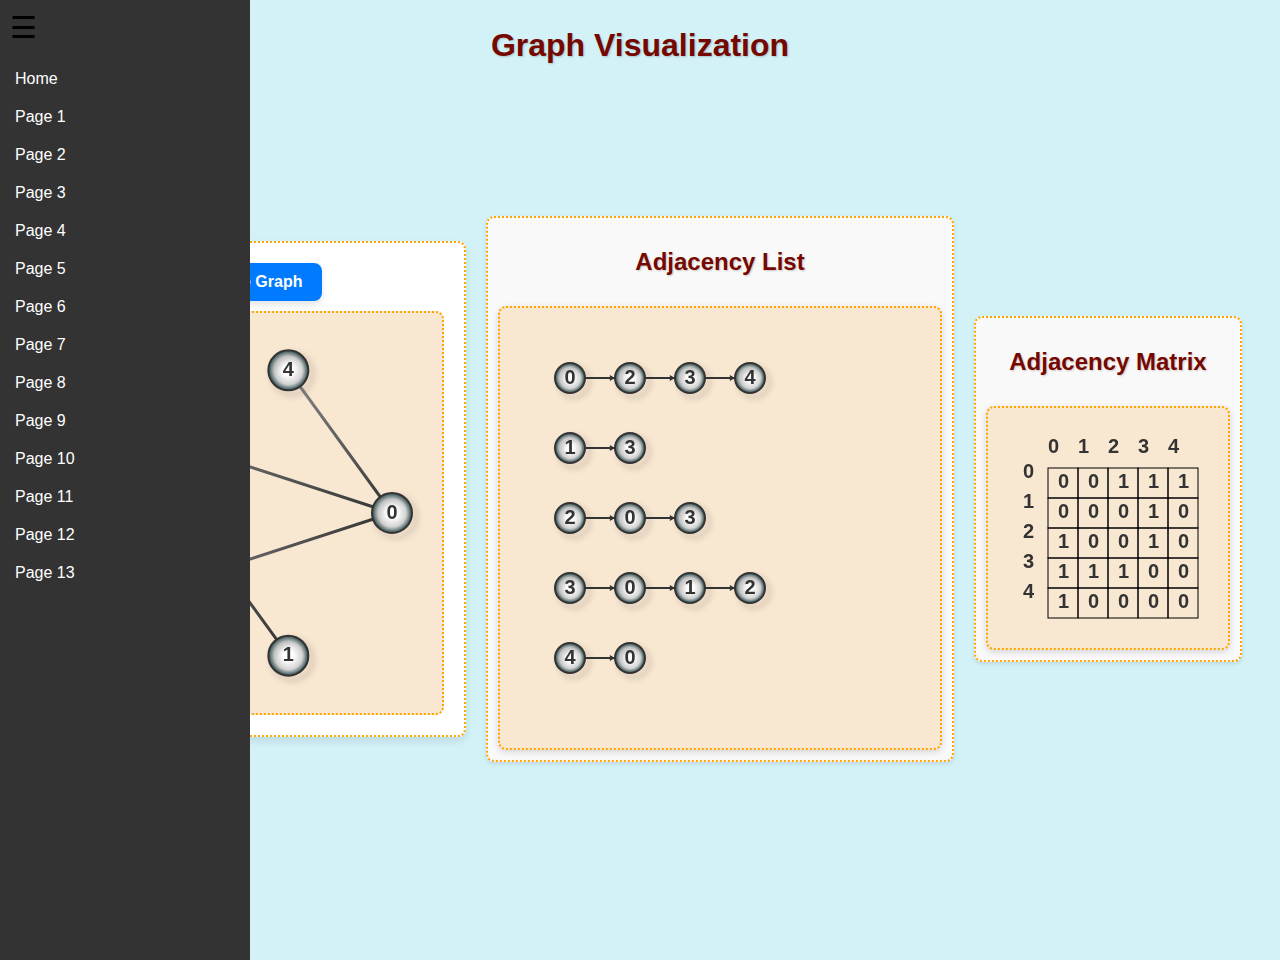
<file: graphs/index.html>
<!DOCTYPE html>
<html lang="en">

<head>
    <meta charset="UTF-8">
    <meta name="viewport" content="width=device-width, initial-scale=1.0">
    <title>Graph Visualization</title>
    <link rel="stylesheet" href="/fstyle.css">
    <link rel="stylesheet" href="style.css">
</head>

<body>

    <div id="menuIcon" onclick="toggleSidebar()">☰</div>
    <div id="sidebar" onmouseleave="closeSidebar()">
        <a href="/index.html">Home</a>
        <a href="/binary tree 1/index.html">Page 1</a>
        <a href="/binaryS in 2d Array/index.html">Page 2</a>
        <a href="/graphs/index.html">Page 3</a>
        <a href="/hashing types/index.html">Page 4</a>
        <a href="/level bfs , iprpo dfs/index.html">Page 5</a>
        <a href="/linklist/index.html">Page 6</a>
        <a href="/n-queens/index.html">Page 7</a>
        <a href="/s ,q/index.html">Page 8</a>
        <a href="/searching algo/index.html">Page 9</a>
        <a href="/traping rain water/index.html">Page 10</a>
        <a href="/trees bt,bst,avl/index.html">Page 11</a>
        <a href="/tries/index.html">Page 12</a>
        <a href="/Sorting Visualizer/index.html">Page 13</a>
    </div>
    <div id="hoverZone" onmouseenter="openSidebar()"></div>

    <h1>Graph Visualization</h1>
    <div class="container">
        <div class="left">
            <button onclick="generateGraph()">Generate Graph</button>
            <canvas id="graphCanvas" width="400" height="400"></canvas>
        </div>
        <div class="right">
            <div class="adjacency-list">
                <h2>Adjacency List</h2>
                <canvas id="adjListCanvas" width="400" height="400"></canvas>
            </div>
            <div class="adjacency-matrix">
                <h2>Adjacency Matrix</h2>
                <canvas id="adjMatrixCanvas" width="200" height="200"></canvas>
            </div>
        </div>
    </div>
    <script src="/fscript.js" defer></script>
    <script src="script.js"></script>
</body>

</html>
</file>
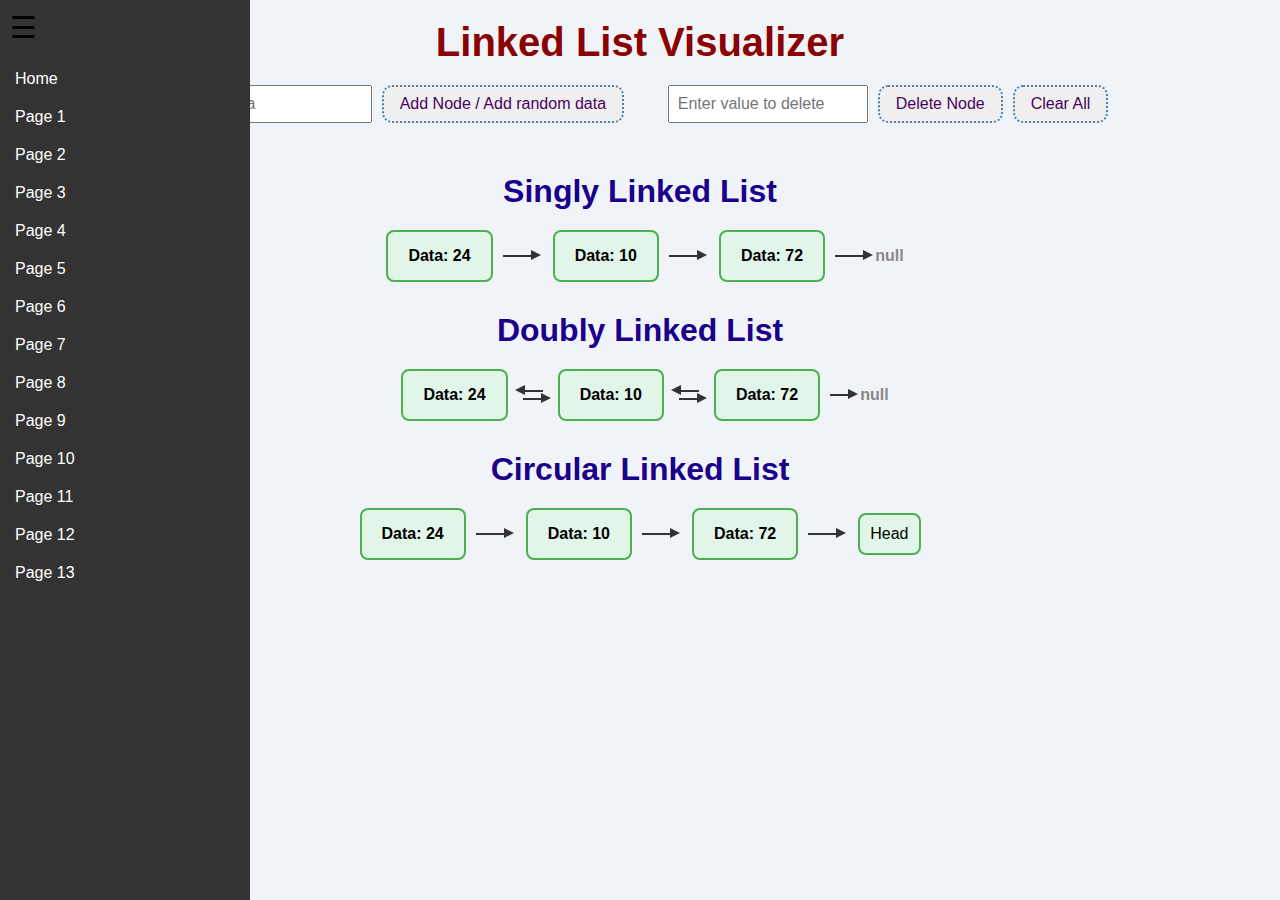
<file: linklist/index.html>
<!DOCTYPE html>
<html lang="en">

<head>
  <meta charset="UTF-8">
  <meta name="viewport" content="width=device-width, initial-scale=1.0">
  <title>Linked List Visualizer</title>
  <link rel="stylesheet" href="/fstyle.css">
  <link rel="stylesheet" href="styles.css">
</head>

<body>

  <div id="menuIcon" onclick="toggleSidebar()">☰</div>
  <div id="sidebar" onmouseleave="closeSidebar()">
    <a href="/index.html">Home</a>
    <a href="/binary tree 1/index.html">Page 1</a>
    <a href="/binaryS in 2d Array/index.html">Page 2</a>
    <a href="/graphs/index.html">Page 3</a>
    <a href="/hashing types/index.html">Page 4</a>
    <a href="/level bfs , iprpo dfs/index.html">Page 5</a>
    <a href="/linklist/index.html">Page 6</a>
    <a href="/n-queens/index.html">Page 7</a>
    <a href="/s ,q/index.html">Page 8</a>
    <a href="/searching algo/index.html">Page 9</a>
    <a href="/traping rain water/index.html">Page 10</a>
    <a href="/trees bt,bst,avl/index.html">Page 11</a>
    <a href="/tries/index.html">Page 12</a>
    <a href="/Sorting Visualizer/index.html">Page 13</a>
  </div>
  <div id="hoverZone" onmouseenter="openSidebar()"></div>

  <div class="container">
    <h1>Linked List Visualizer</h1>
    <div class="leftright">
      <div class="input-section">
        <input type="number" id="dataInput" placeholder="Enter data">
        <button onclick="addNode()">Add Node / Add random data</button>
      </div>
      <div class="controls input-section">
        <input type="number" id="deleteValue" placeholder="Enter value to delete" />
        <button onclick="deleteNode()">Delete Node</button>
        <button onclick="clearAll()">Clear All</button>
      </div>
    </div>


    <h2>Singly Linked List</h2>
    <div id="singlyLinkedList" class="linked-list"></div>

    <h2>Doubly Linked List</h2>
    <div id="doublyLinkedList" class="linked-list"></div>

    <h2>Circular Linked List</h2>
    <div id="circularLinkedList" class="linked-list"></div>
  </div>
  <script src="/fscript.js" defer></script>
  <script src="script.js"></script>
</body>

</html>
</file>
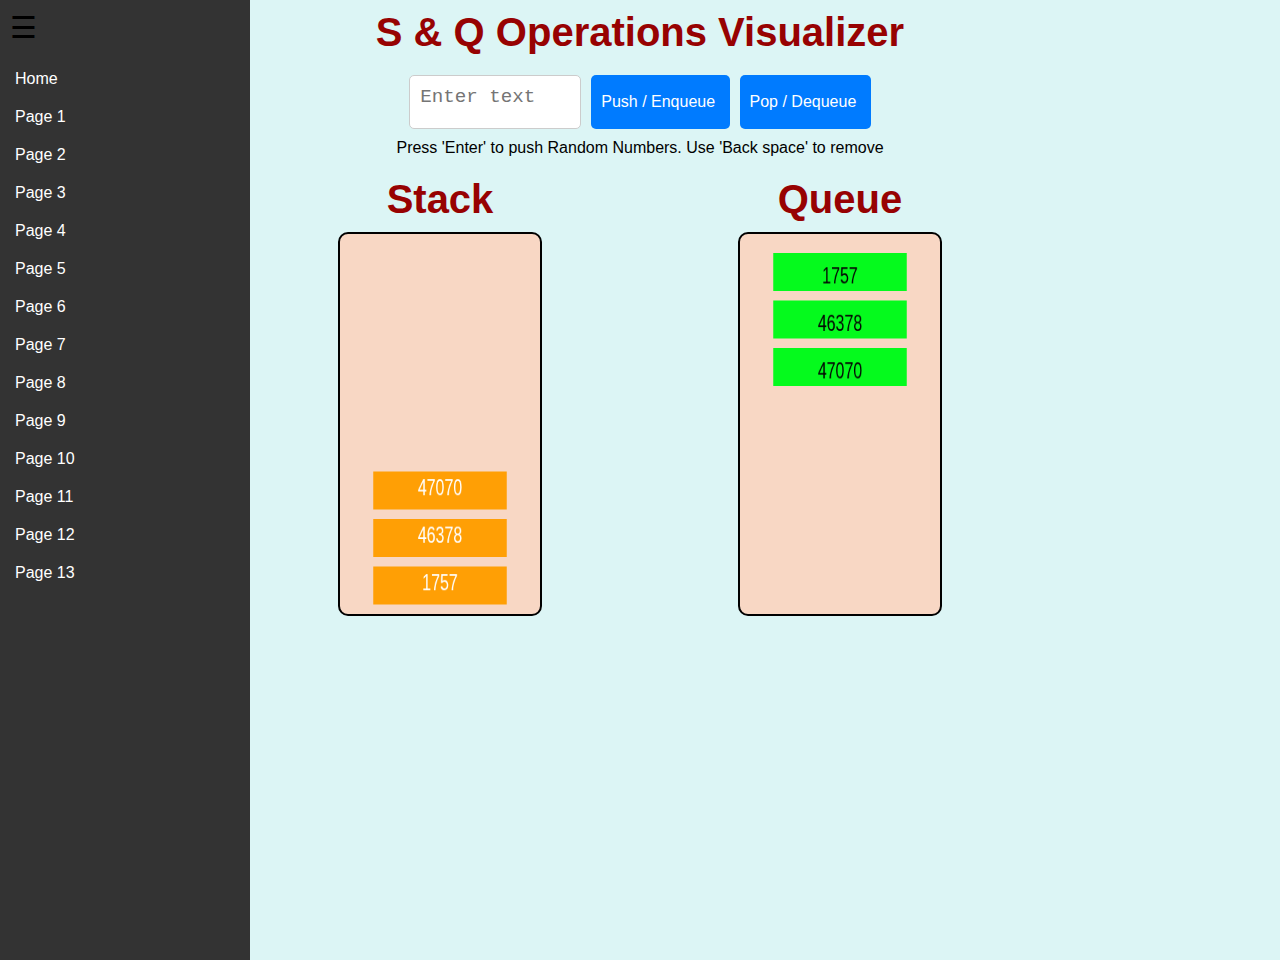
<file: s ,q/index.html>
<!DOCTYPE html>
<html lang="en">

<head>
    <meta charset="UTF-8">
    <meta name="viewport" content="width=device-width, initial-scale=1.0">
    <title>Stack and Queue Visualizer</title>
    <link rel="stylesheet" href="/fstyle.css">
    <link rel="stylesheet" href="style.css">
</head>

<body>

    <div id="menuIcon" onclick="toggleSidebar()">☰</div>
    <div id="sidebar" onmouseleave="closeSidebar()">
        <a href="/index.html">Home</a>
        <a href="/binary tree 1/index.html">Page 1</a>
        <a href="/binaryS in 2d Array/index.html">Page 2</a>
        <a href="/graphs/index.html">Page 3</a>
        <a href="/hashing types/index.html">Page 4</a>
        <a href="/level bfs , iprpo dfs/index.html">Page 5</a>
        <a href="/linklist/index.html">Page 6</a>
        <a href="/n-queens/index.html">Page 7</a>
        <a href="/s ,q/index.html">Page 8</a>
        <a href="/searching algo/index.html">Page 9</a>
        <a href="/traping rain water/index.html">Page 10</a>
        <a href="/trees bt,bst,avl/index.html">Page 11</a>
        <a href="/tries/index.html">Page 12</a>
        <a href="/Sorting Visualizer/index.html">Page 13</a>
    </div>
    <div id="hoverZone" onmouseenter="openSidebar()"></div>

    <h1>S & Q Operations Visualizer</h1>

    <div class="controls">
        <textarea id="input-value" placeholder="Enter text" rows="3"></textarea>
        <button id="pushButton">Push / Enqueue </button>
        <button id="popButton">Pop / Dequeue </button>
    </div>
    <span>Press 'Enter' to push Random Numbers. Use 'Back space' to remove</span>
    <div class="container">
        <div class="visualizer">
            <h3>Stack</h3>
            <canvas id="stackCanvas" width="300" height="400"></canvas>
        </div>
        <div class="visualizer">
            <h3>Queue</h3>
            <canvas id="queueCanvas" width="300" height="400"></canvas>
        </div>
    </div>

    <div id="toast"></div>
    <script src="/fscript.js" defer></script>
    <script src="script.js"></script>
</body>

</html>
</file>
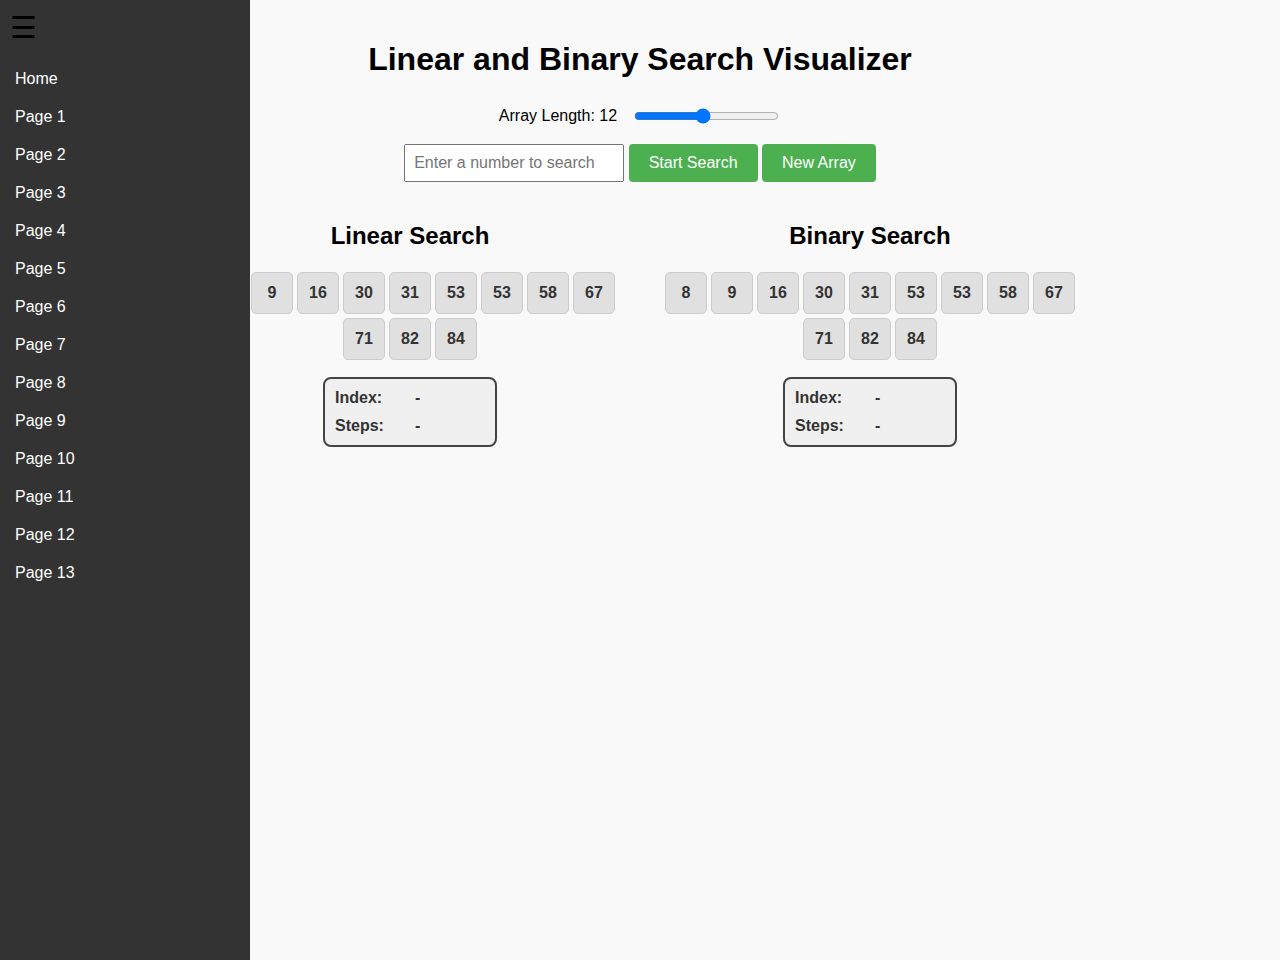
<file: searching algo/index.html>
<!DOCTYPE html>
<html lang="en">

<head>
    <meta charset="UTF-8">
    <meta name="viewport" content="width=device-width, initial-scale=1.0">
    <title>Search Visualizer</title>
    <link rel="stylesheet" href="/fstyle.css">
    <link rel="stylesheet" href="style.css">
</head>

<body onload="initializeArrays()">

    <div id="menuIcon" onclick="toggleSidebar()">☰</div>
    <div id="sidebar" onmouseleave="closeSidebar()">
        <a href="/index.html">Home</a>
        <a href="/binary tree 1/index.html">Page 1</a>
        <a href="/binaryS in 2d Array/index.html">Page 2</a>
        <a href="/graphs/index.html">Page 3</a>
        <a href="/hashing types/index.html">Page 4</a>
        <a href="/level bfs , iprpo dfs/index.html">Page 5</a>
        <a href="/linklist/index.html">Page 6</a>
        <a href="/n-queens/index.html">Page 7</a>
        <a href="/s ,q/index.html">Page 8</a>
        <a href="/searching algo/index.html">Page 9</a>
        <a href="/traping rain water/index.html">Page 10</a>
        <a href="/trees bt,bst,avl/index.html">Page 11</a>
        <a href="/tries/index.html">Page 12</a>
        <a href="/Sorting Visualizer/index.html">Page 13</a>
    </div>
    <div id="hoverZone" onmouseenter="openSidebar()"></div>

    <div class="search-container">
        <h1>Linear and Binary Search Visualizer</h1>

        <div class="controls">
            <label for="arrayLength">Array Length: <span id="arrayLengthDisplay">13</span></label>
            <input type="range" id="arrayLength" min="5" max="20" value="13" onchange="updateArrayLength()">
        </div>

        <input type="number" id="searchInput" placeholder="Enter a number to search" min="0" max="100">
        <button onclick="startSearch()">Start Search</button>
        <button onclick="location.reload()">New Array</button>

        <div class="visual-container">
            <div class="search-section">
                <h2>Linear Search</h2>
                <div id="linearArray" class="array-container"></div>
                <div id="linearResult" class="result-box">
                    <div>Index:</div>
                    <div id="linearIndex">-</div>
                    <div>Steps:</div>
                    <div id="linearSteps">-</div>
                </div>
            </div>

            <div class="search-section">
                <h2>Binary Search</h2>
                <div id="binaryArray" class="array-container"></div>
                <div id="binaryResult" class="result-box">
                    <div>Index:</div>
                    <div id="binaryIndex">-</div>
                    <div>Steps:</div>
                    <div id="binarySteps">-</div>
                </div>
            </div>
        </div>
        <p id="resultMessage" class="result-message"></p>
    </div>
    <script src="/fscript.js" defer></script>
    <script src="script.js"></script>
</body>

</html>
</file>
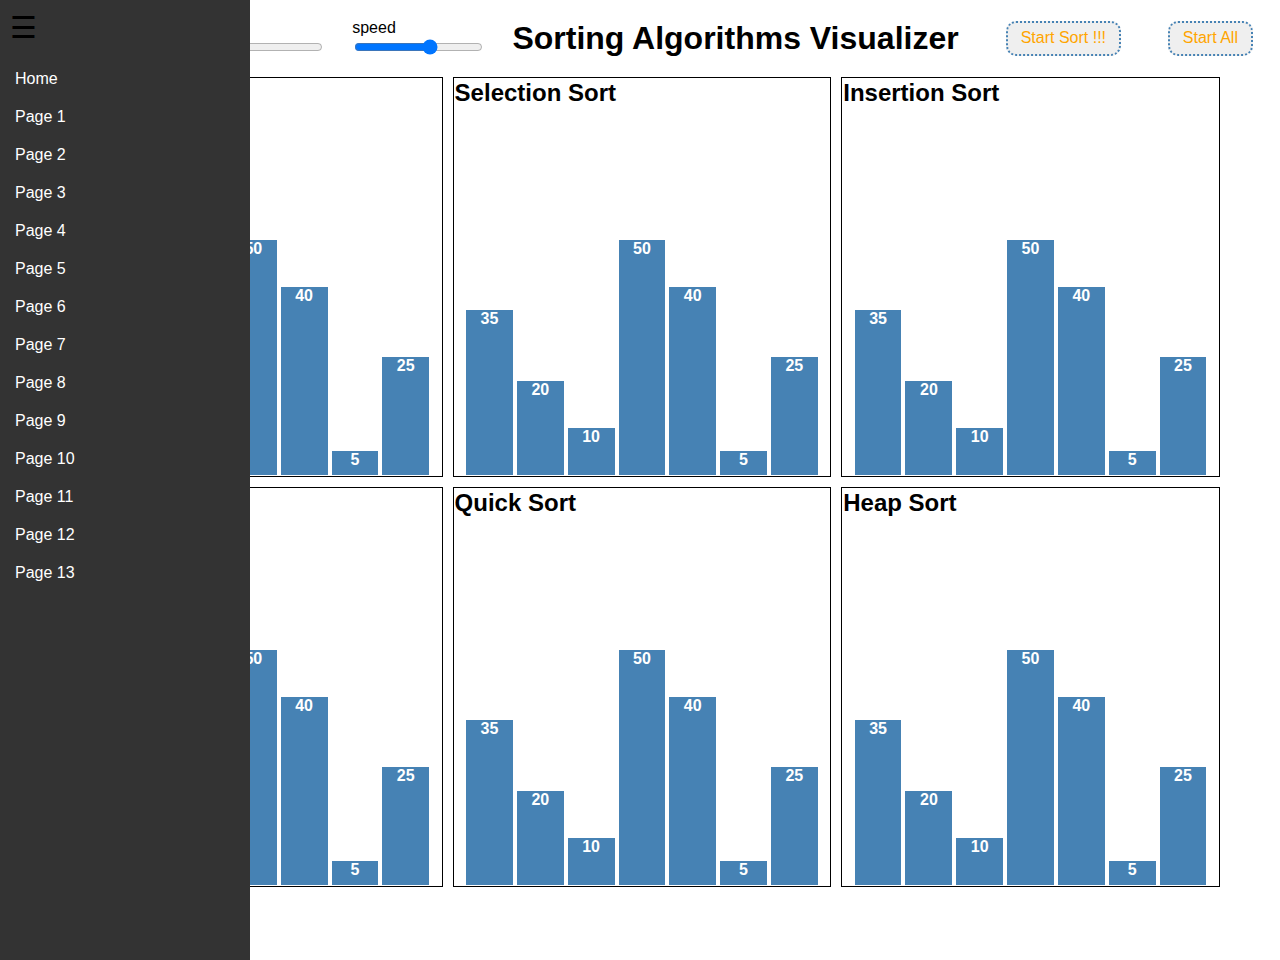
<file: Sorting Visualizer/index.html>
<!DOCTYPE html>
<html lang="en">

<head>
    <meta charset="UTF-8">
    <meta name="viewport" content="width=device-width, initial-scale=1.0">
    <title>Sorting Algorithms Visualizer</title>
    <link rel="stylesheet" href="/fstyle.css">
    <link rel="stylesheet" href="/Sorting Visualizer/style.css">
</head>

<body>

    <div id="menuIcon" onclick="toggleSidebar()">☰</div>
    <div id="sidebar" onmouseleave="closeSidebar()">
        <a href="/index.html">Home</a>
        <a href="/binary tree 1/index.html">Page 1</a>
        <a href="/binaryS in 2d Array/index.html">Page 2</a>
        <a href="/graphs/index.html">Page 3</a>
        <a href="/hashing types/index.html">Page 4</a>
        <a href="/level bfs , iprpo dfs/index.html">Page 5</a>
        <a href="/linklist/index.html">Page 6</a>
        <a href="/n-queens/index.html">Page 7</a>
        <a href="/s ,q/index.html">Page 8</a>
        <a href="/searching algo/index.html">Page 9</a>
        <a href="/traping rain water/index.html">Page 10</a>
        <a href="/trees bt,bst,avl/index.html">Page 11</a>
        <a href="/tries/index.html">Page 12</a>
        <a href="/Sorting Visualizer/index.html">Page 13</a>
    </div>
    <div id="hoverZone" onmouseenter="openSidebar()"></div>

    <header class="header">
        <button id="newarr">New_Array !</button>
        <div class="range">
            <label>Lenght</label>
            <input type="range" id="volume" min="3" max="50" value="10">
        </div>
        <div class="range">
            <label>speed</label>
            <input type="range" id="speed" min="0" max="500" value="300">
        </div>

        <h1>Sorting Algorithms Visualizer</h1>
        <button id="sort-btn">Start Sort !!!</button>
        <button id="sort-all">Start All</button>
        <!-- <button id="Stop-Restart">Stop</button> -->

    </header>

    <div class="grid">
        <div class="box">
            <h2>Bubble Sort</h2>
            <div id="array-container1" class="array-container"></div>
        </div>
        <div class="box">
            <h2>Selection Sort</h2>
            <div id="array-container2" class="array-container"></div>
        </div>
        <div class="box">
            <h2>Insertion Sort</h2>
            <div id="array-container3" class="array-container"></div>
        </div>
        <div class="box">
            <h2>Merge Sort</h2>
            <div id="array-container4" class="array-container"></div>
        </div>
        <div class="box">
            <h2>Quick Sort</h2>
            <div id="array-container5" class="array-container"></div>
        </div>
        <div class="box">
            <h2>Heap Sort</h2>
            <div id="array-container6" class="array-container"></div>
        </div>
    </div>
    <script src="/fscript.js" defer></script>

    <script src="/Sorting Visualizer/script.js"></script>
</body>

</html>
</file>
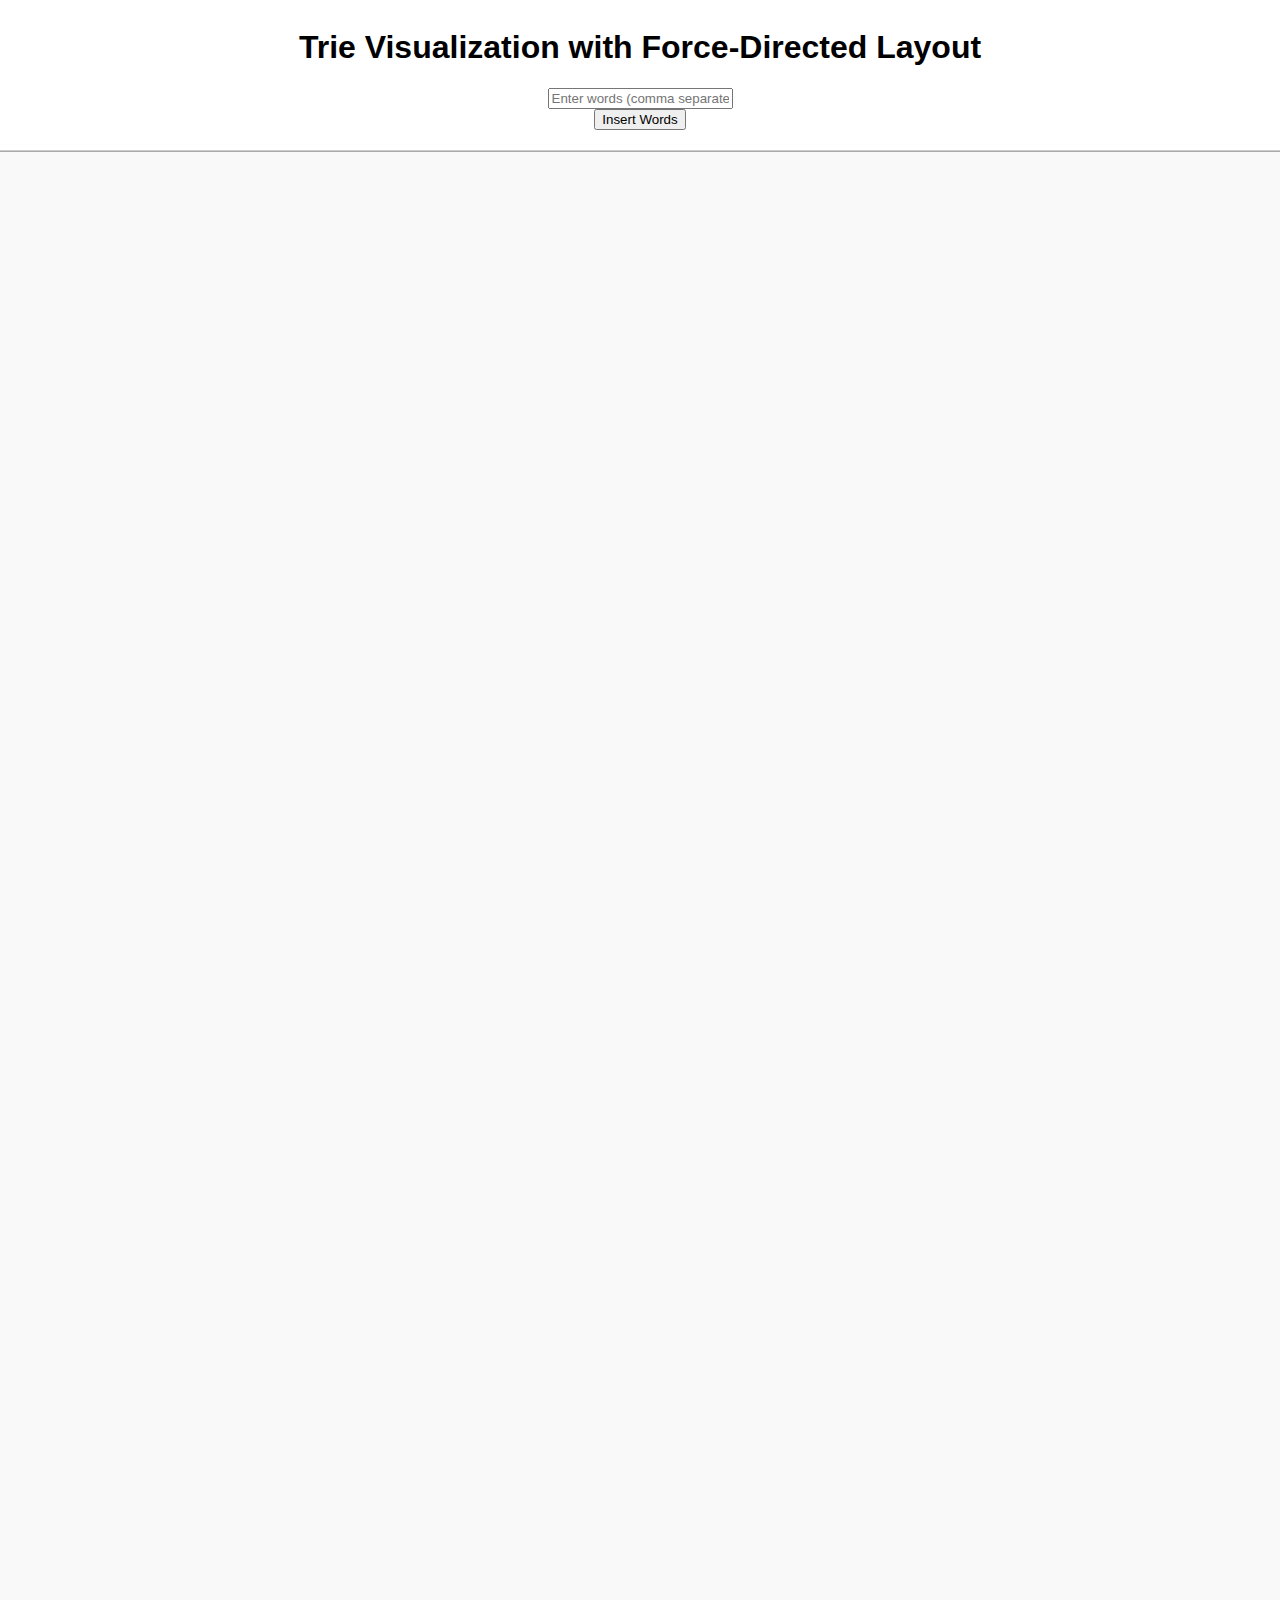
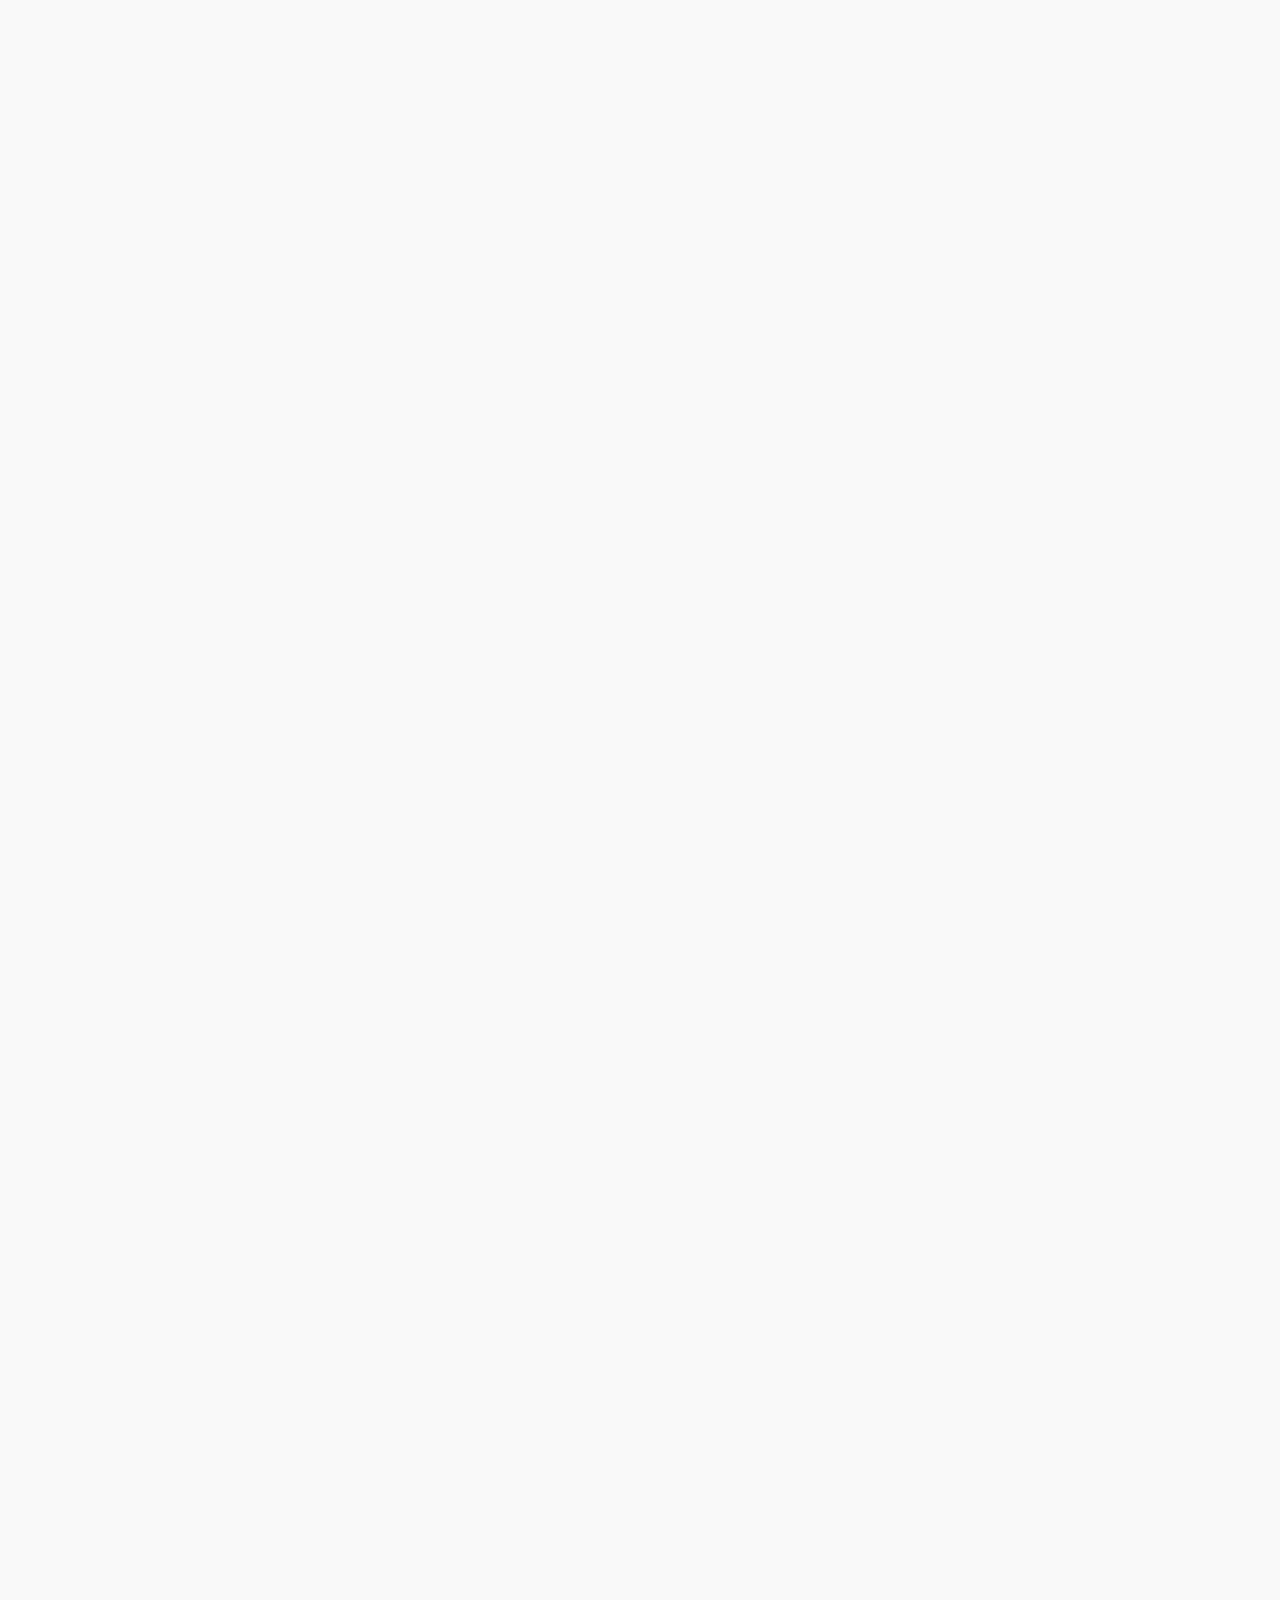
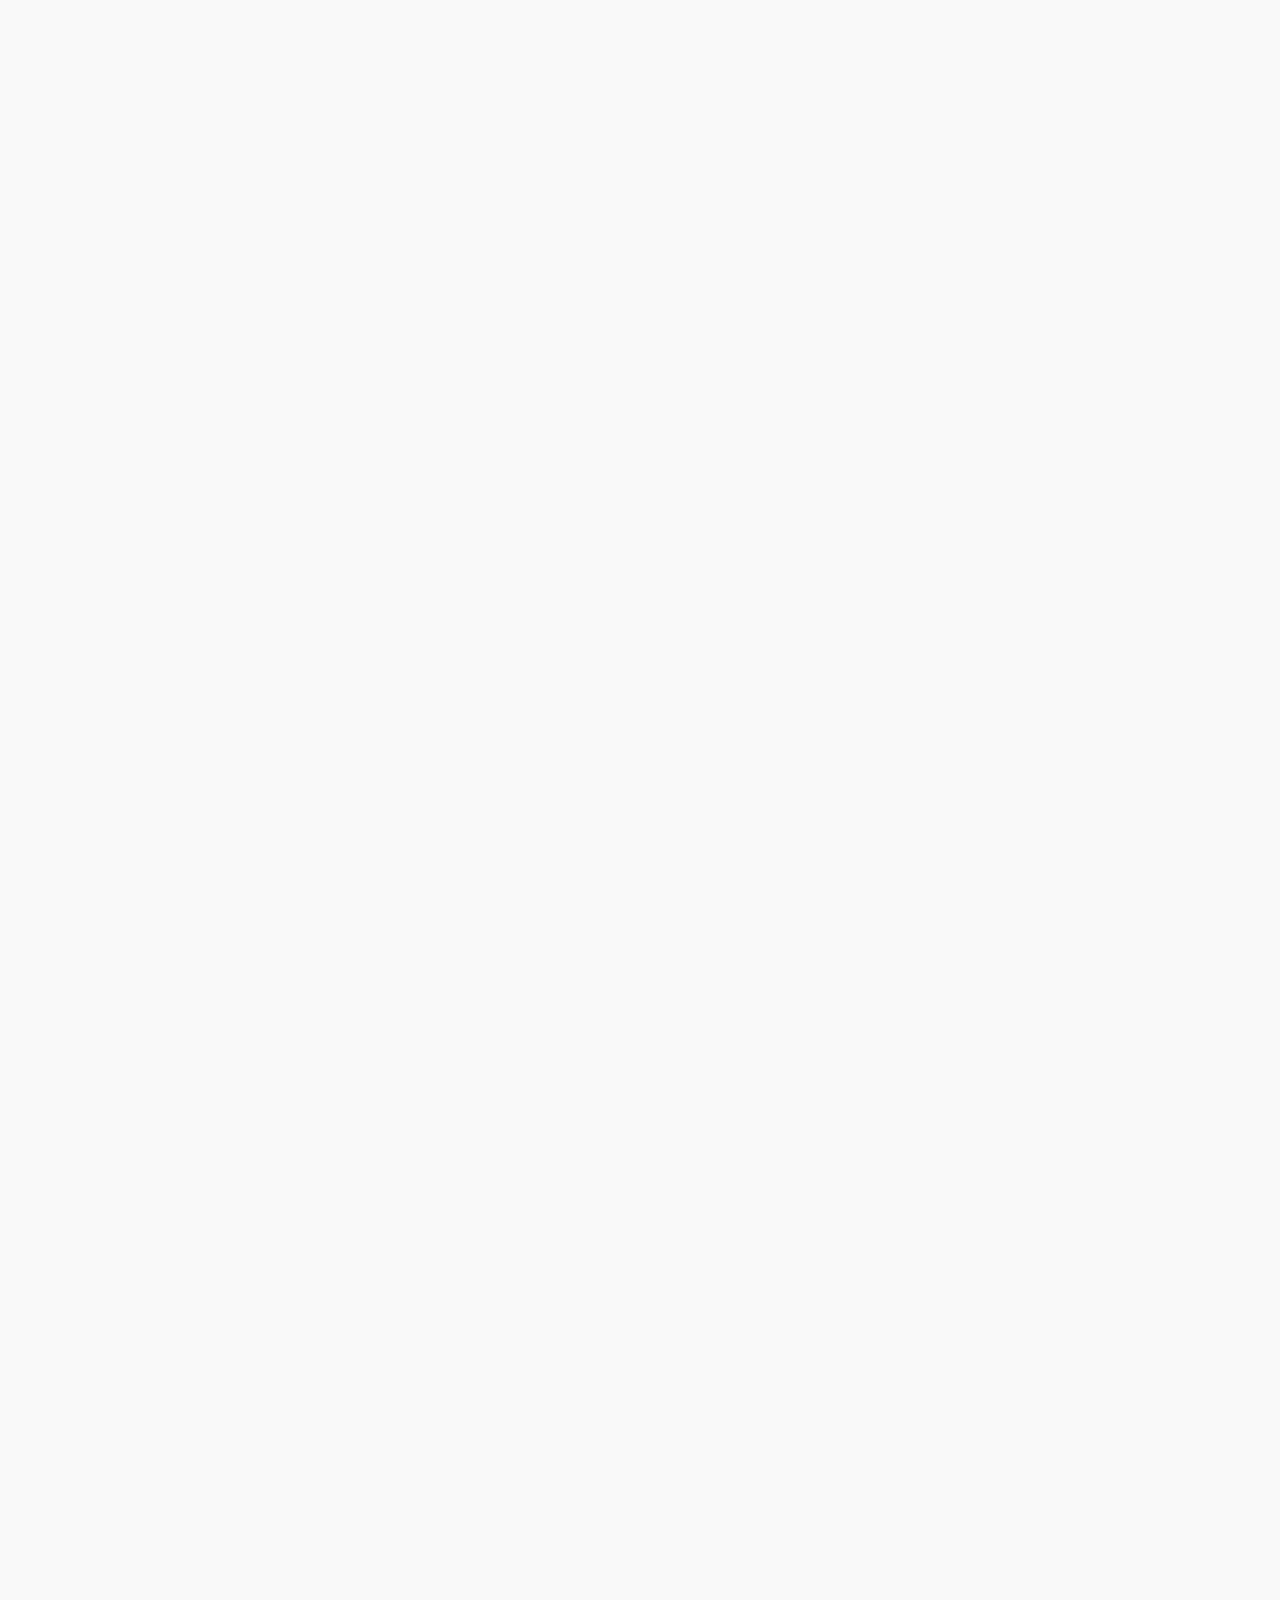
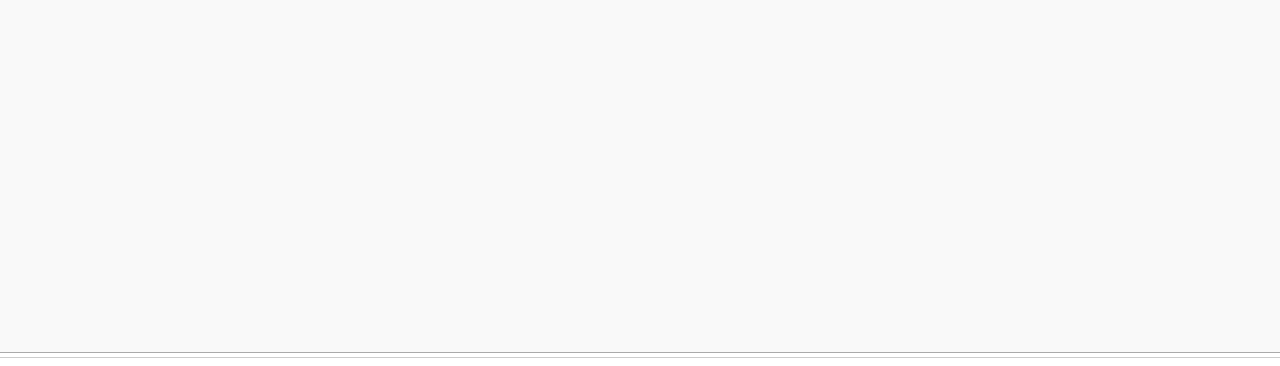
<file: tries/w.html>
<!DOCTYPE html>
<html lang="en">
<head>
    <meta charset="UTF-8">
    <meta name="viewport" content="width=device-width, initial-scale=1.0">
    <title>Trie Force-Directed Visualization</title>
    <style>
        body {
            font-family: Arial, sans-serif;
            display: flex;
            flex-direction: column;
            align-items: center;
        }
        #trieContainer {
            margin-top: 20px;
            border: 1px solid #ccc;
            border-radius: 5px;
        }
        canvas {
            border: 1px solid #aaa;
            background-color: #f9f9f9;
        }
    </style>
</head>
<body>
    <h1>Trie Visualization with Force-Directed Layout</h1>
    <input type="text" id="wordInput" placeholder="Enter words (comma separated)" />
    <button id="insertButton">Insert Words</button>
    <div id="trieContainer">
        <canvas id="trieCanvas" width="5000" height="5000"></canvas>
    </div>

    <script>
        class TrieNode {
            constructor(value = '') {
                this.value = value;
                this.children = {};
                this.isEndOfWord = false;
                this.x = 0; // x-coordinate on canvas
                this.y = 0; // y-coordinate on canvas
            }
        }

        class Trie {
            constructor() {
                this.root = new TrieNode();
            }

            insert(word) {
                let node = this.root;
                for (let char of word) {
                    if (!node.children[char]) {
                        node.children[char] = new TrieNode(char);
                    }
                    node = node.children[char];
                }
                node.isEndOfWord = true;
            }
        }

        const trie = new Trie();

        document.getElementById('insertButton').addEventListener('click', () => {
            const input = document.getElementById('wordInput').value;
            const words = input.split(',').map(word => word.trim());

            words.forEach(word => {
                if (word) {
                    trie.insert(word);
                }
            });

            drawTrie();
        });

        function drawTrie() {
            const canvas = document.getElementById('trieCanvas');
            const ctx = canvas.getContext('2d');
            ctx.clearRect(0, 0, canvas.width, canvas.height);

            const nodeRadius = 20;
            const padding = 50;

            // Store nodes and positions
            const nodes = [];
            const edges = [];

            function collectNodesAndEdges(node, x, y, parent = null) {
                node.x = x;
                node.y = y;
                nodes.push(node);

                if (parent) {
                    edges.push({ from: parent, to: node });
                }

                let offset = 0;
                for (const childKey in node.children) {
                    const childNode = node.children[childKey];
                    collectNodesAndEdges(childNode, x + (offset * 100) - (Object.keys(node.children).length * 50), y + 100, node);
                    offset++;
                }
            }

            collectNodesAndEdges(trie.root, canvas.width / 2, nodeRadius + padding);

            // Apply a force-directed layout to separate nodes
            function applyForceDirectedLayout(iterations = 100) {
                const repulsiveForce = 5000;
                const springLength = 100;

                for (let i = 0; i < iterations; i++) {
                    nodes.forEach((nodeA, index) => {
                        nodes.forEach((nodeB, otherIndex) => {
                            if (index !== otherIndex) {
                                const dx = nodeA.x - nodeB.x;
                                const dy = nodeA.y - nodeB.y;
                                const distance = Math.sqrt(dx * dx + dy * dy);
                                if (distance < 0.1) return;

                                // Apply repulsive force
                                const force = repulsiveForce / (distance * distance);
                                nodeA.x += (dx / distance) * force;
                                nodeA.y += (dy / distance) * force;
                            }
                        });
                    });

                    edges.forEach(edge => {
                        const dx = edge.to.x - edge.from.x;
                        const dy = edge.to.y - edge.from.y;
                        const distance = Math.sqrt(dx * dx + dy * dy);
                        const displacement = (distance - springLength) / 2;
                        const adjustX = (dx / distance) * displacement;
                        const adjustY = (dy / distance) * displacement;

                        edge.from.x += adjustX;
                        edge.from.y += adjustY;
                        edge.to.x -= adjustX;
                        edge.to.y -= adjustY;
                    });

                    // Keep nodes within canvas bounds
                    nodes.forEach(node => {
                        node.x = Math.max(nodeRadius, Math.min(canvas.width - nodeRadius, node.x));
                        node.y = Math.max(nodeRadius, Math.min(canvas.height - nodeRadius, node.y));
                    });
                }
            }

            applyForceDirectedLayout();

            // Draw edges first to appear below nodes
            edges.forEach(edge => {
                ctx.beginPath();
                ctx.moveTo(edge.from.x, edge.from.y);
                ctx.lineTo(edge.to.x, edge.to.y);
                ctx.strokeStyle = "#999";
                ctx.lineWidth = 1.5;
                ctx.stroke();
            });

            // Draw nodes
            nodes.forEach(node => {
                ctx.beginPath();
                ctx.arc(node.x, node.y, nodeRadius, 0, 2 * Math.PI);
                ctx.fillStyle = node.isEndOfWord ? 'green' : 'lightblue';
                ctx.fill();
                ctx.stroke();

                // Draw node value
                ctx.fillStyle = 'black';
                ctx.font = '14px Arial';
                ctx.textAlign = 'center';
                ctx.textBaseline = 'middle';
                ctx.fillText(node.value, node.x, node.y);
            });
        }
    </script>
</body>
</html>
</file>
<file: fstyle.css>
/* Menu icon styling */
  #menuIcon {
    position: absolute;
    top: 10px;
    left: 10px;
    font-size: 30px;
    cursor: pointer;
    z-index: 1000;
  }
  
  /* Sidebar styling */
  #sidebar {
    position: absolute;
    top: 0;
    left: -250px; /* Start hidden */
    width: 250px;
    height: 100%;
    background-color: #333;
    color: white;
    overflow-x: hidden;
    transition: 0.3s;
    padding-top: 60px;
    z-index: 999; /* Ensure it’s above main content */
  }
  
  /* Sidebar links */
  #sidebar a {
    padding: 10px 15px;
    text-decoration: none;
    color: white;
    display: block;
    transition: 0.3s;
  }
  #sidebar a:hover {
    background-color: #575757;
  }
  

  /* Hover zone styling (invisible but full-height) */
  #hoverZone {
    position: fixed;
    top: 0;
    left: 0;
    width: 15px; /* 10px-wide hover detection zone */
    height: 100vh; /* Full viewport height */
    z-index: 998; /* Just below the sidebar */
  }
</file>
<file: graphs/style.css>
body, html {
    margin: 0;
    padding: 0;
    height: 100vh;
    display: flex;
    flex-direction: column;
    align-items: center;
    justify-content: center;
    font-family: Arial, sans-serif;
    background-color: #d2f2f8;
    overflow: hidden;
}

h1,h2 {
    margin: 20px;
    color: #750801;
    text-shadow: 1px 1px 2px rgba(0, 0, 0, 0.2);
}

.container {
    display: flex;
    flex-direction: row;
    width: 100%;
    height: 90vh;
    align-items: center;
}

.left{
    width: max-content;
    display: flex;
    flex-direction: column;
    align-items: center;
    padding: 20px;
    background-color: #fff;
    border-radius: 8px;
    box-shadow: 0 4px 8px rgba(0, 0, 0, 0.1);
    border: 2px dotted orange;
}
 .right {
    width: 50%;
    display: flex;
    flex-direction: row;
    align-items: center;
    padding: 20px;
    gap: 20px;
}

button {
    padding: 10px 20px;
    font-size: 16px;
    font-weight: bold;
    color: #ffffff;
    background-color: #007BFF;
    border: none;
    border-radius: 8px;
    cursor: pointer;
    transition: background-color 0.3s ease, transform 0.2s ease;
    box-shadow: 0px 4px 6px rgba(0, 0, 0, 0.1);
  }
  
  button:hover {
    background-color: #0056b3;
    transform: translateY(-2px);
  }
  
  button:active {
    background-color: #004080;
    transform: translateY(1px);
    box-shadow: 0px 3px 5px rgba(0, 0, 0, 0.2);
  }
  
  button:focus {
    outline: none;
    box-shadow: 0 0 0 3px rgba(0, 123, 255, 0.5);
  }
  

canvas {
    border: 1px solid #ddd;
    border-radius: 8px;
    margin-top: 10px;
    background-color: #f8e7d1;
    border: 2px dotted orange;
}

.adjacency-list ,.adjacency-matrix{
    display: flex;
    flex-direction: column;
    align-items: center;
    padding: 10px;
    background-color: #f9f9f9;
    border-radius: 8px;
    box-shadow: 0 2px 4px rgba(0, 0, 0, 0.1);
    border: 2px dotted orange;
}

#adjListCanvas,#adjMatrixCanvas {
    padding: 20px;
    border: 1px solid #ccc;
    border-radius: 8px;
    box-shadow: 0 2px 6px rgba(0, 0, 0, 0.15);
    border: 2px dotted orange;
}
</file>
<file: linklist/styles.css>
* {
  margin: 0;
  padding: 0;
  box-sizing: border-box;
}

body {
  display: flex;
  flex-direction: column;
  align-items: center;
  justify-content: flex-start;
  min-height: 100vh;
  font-family: Arial, sans-serif;
  background-color: #f0f4f8;
}

.container {
  text-align: center;
  width: 80%;
}

h1 {
  margin: 20px 0;
  color: #8a0202;
  font-size: 2.5rem;
}

h2 {
  margin: 30px 0 10px;
  color: #1a008b;
  font-size: 2rem;
}

.input-section {
  margin-bottom: 20px;
  display: flex;
  justify-content: center;
}

.input-section input {
  padding: 8px;
  font-size: 16px;
  width: 200px;
}

.input-section button {
  padding: 8px 16px;
  font-size: 16px;
  cursor: pointer;
  margin-left: 10px;
}

button {
  border: 2px dotted steelblue;
  border-radius: 10px;
  color:rgb(75, 1, 97);
  padding: 0.5% 1%;
  font-size: 16px;
  cursor: pointer;
  margin-left: 20px; /* Adds space between the title and button */
  
}
button:hover{
  font-size:20px ;
  padding: 0.25% 0.5%;
  color: white;
  background-color:#333;
  border: none;
}
.linked-list {
  display: flex;
  align-items: center;
  justify-content: center;
  margin-top: 20px;
  overflow-x: auto;
}

.node {
  display: flex;
  align-items: center;
  border: 2px solid #4CAF50;
  border-radius: 8px;
  margin: 0 10px;
  padding: 10px;
  position: relative;
  background-color: #e1f5e8;
}

.data {
  font-weight: bold;
  padding: 5px 10px;
}

.arrow {
  width: 30px;
  height: 2px;
  background-color: #333;
  position: relative;
  margin-right: 10px;
}

.arrow::after {
  content: '';
  position: absolute;
  right: -8px;
  top: -5px;
  border-left: 10px solid #333;
  border-top: 5px solid transparent;
  border-bottom: 5px solid transparent;
}

.leftright{
  display: flex;
  justify-content: space-evenly;
  align-items: center;
  
}

.double-arrow-left, .double-arrow-right {
  width: 20px;
  height: 2px;
  background-color: #333;
  position: relative;
  margin: 0 5px;
}

.double-arrow-left::before {
  content: '';
  position: absolute;
  left: -8px;
  top: -5px;
  border-right: 10px solid #333;
  border-top: 5px solid transparent;
  border-bottom: 5px solid transparent;
}

.double-arrow-right::after {
  content: '';
  position: absolute;
  right: -8px;
  top: -5px;
  border-left: 10px solid #333;
  border-top: 5px solid transparent;
  border-bottom: 5px solid transparent;
}

.null {
  font-weight: bold;
  color: #888;
  display: flex;
  align-items: center;
}

/* Updated Doubly Linked List Arrow Styling */
.double-arrow-container {
  display: flex;
  flex-direction: column;
  align-items: center;
  margin: 0 5px;
}

.double-arrow-left, .double-arrow-right {
  width: 20px;
  height: 2px;
  background-color: #333;
  position: relative;
  margin: 3px 0;
}

.double-arrow-left::before {
  content: '';
  position: absolute;
  left: -8px;
  top: -5px;
  border-right: 10px solid #333;
  border-top: 5px solid transparent;
  border-bottom: 5px solid transparent;
}

.double-arrow-right::after {
  content: '';
  position: absolute;
  right: -8px;
  top: -5px;
  border-left: 10px solid #333;
  border-top: 5px solid transparent;
  border-bottom: 5px solid transparent;
}

/* Additional styling to prevent overlap with "null" in Doubly Linked List */
.double-arrow-right.last-arrow {
  margin-right: 10px;
}
</file>
<file: s ,q/style.css>
body {
    display: flex;
    flex-direction: column;
    align-items: center;
    font-family: Arial, sans-serif;
    background-color: #f4f7f6;
    margin: 0;
    padding: 0;
    height: 100vh;
    background-color: rgb(220, 245, 245);
}

h1,h3 {
    text-align: center;
    margin: 10px;
    font-size: 2.5rem;
    color: #970202;
}

.controls {
    display: flex;
    flex-direction: row; /* Arrange buttons horizontally */
    justify-content: center; /* Center the buttons */
    gap: 10px; /* Space between buttons */
    margin: 10px;
}

textarea {
    width: 150px;
    height: 2rem; /* Adjust height as needed */
    padding: 10px;
    font-size: 1.2rem;
    resize: none; /* Disable resizing */
    border-radius: 5px;
    border: 1px solid #ccc;
}

button {
    padding: 10px 10px; /* Adjust padding for better fit */
    font-size: 1rem; /* Adjusted font size */
    cursor: pointer;
    border: none;
    background-color: #007BFF;
    color: #fff;
    border-radius: 5px;
    transition: background-color 0.3s;
    min-width: 120px; /* Minimum width for buttons */
    text-align: center; /* Center text in button */
    white-space: pre-wrap; /* Preserve whitespace for line breaks */
}


button:hover {
    background-color: #0056b3;
}

.container {
    display: flex;
    justify-content: space-around; /* Space evenly between canvas elements */
    width: 90%; /* Allow some margin on sides */
    max-width: 800px; /* Max width to keep it within viewport */
    margin-top: 10px;
}

.visualizer {
    width: 45%; /* Each visualizer takes up 45% of the container */
    text-align: center;
}

canvas {
    background-color: #f8d7c4;
    border: 2px solid #000;
    border-radius: 10px;
}

#stackCanvas, #queueCanvas {
    height: 380px;
    width: 200px;
}

#toast {
    visibility: hidden;
    min-width: 250px;
    margin-top: 20px;
    background-color: #333;
    color: #fff;
    text-align: center;
    border-radius: 5px;
    padding: 16px;
    position: fixed;
    z-index: 1;
    bottom: 30px;
    left: 50%;
    transform: translateX(-50%);
    font-size: 17px;
}

#toast.show {
    visibility: visible;
    animation: fadein 0.5s, fadeout 0.5s 2.5s;
}

@keyframes fadein {
    from {bottom: 0; opacity: 0;}
    to {bottom: 30px; opacity: 1;}
}

@keyframes fadeout {
    from {bottom: 30px; opacity: 1;}
    to {bottom: 0; opacity: 0;}
}
</file>
<file: searching algo/style.css>
body {
    font-family: Arial, sans-serif;
    display: flex;
    justify-content: center;
    align-items: center;
    flex-direction: column;
    background-color: #f9f9f9;
    margin: 0;
    padding: 20px;
}

.search-container {
    width: 80%;
    max-width: 900px;
    text-align: center;
}

h1 {
    margin-bottom: 20px;
}

.controls {
    display: flex;
    align-items: center;
    justify-content: center;
    gap: 15px;
    margin-bottom: 10px;
}

input[type="number"],
input[type="range"] {
    padding: 8px;
    font-size: 16px;
}

#searchInput{
    width: 200px;
}

button {
    padding: 10px 20px;
    font-size: 16px;
    background-color: #4CAF50;
    color: white;
    border: none;
    border-radius: 4px;
    cursor: pointer;
}

button:hover {
    background-color: #45a049;
}

.visual-container {
    display: flex;
    margin-top: 20px;
    gap: 20px;
}

.result-message {
    margin-top: 20px;
    font-size: 18px;
    font-weight: bold;
    color: #333;
}

.search-section {
    flex: 1;
    display: flex;
    flex-direction: column;
    align-items: center;
}

.array-container {
    display: flex;
    justify-content: center;
    margin-bottom: 15px;
    flex-wrap: wrap;
}

.array-container div {
    width: 40px;
    height: 40px;
    margin: 2px;
    display: flex;
    align-items: center;
    justify-content: center;
    font-size: 16px;
    font-weight: bold;
    border-radius: 5px;
    color: #333;
    background-color: #e0e0e0;
    border: 1px solid #ccc;
}

.result-box {
    display: grid;
    grid-template-columns: 1fr 1fr;
    gap: 10px;
    padding: 10px;
    width: 150px;
    text-align: left;
    font-size: 16px;
    font-weight: bold;
    color: #333;
    background-color: #f0f0f0;
    border: 2px solid #444;
    border-radius: 8px;
}
</file>
<file: Sorting Visualizer/style.css>
html, body {
    height: 100%;
    margin: 0;
    font-family: Arial, sans-serif;
    display: flex;
    flex-direction: column;
}

.header {
    display: flex;
    justify-content: space-evenly;
    align-items: center;
    height: 8.5%;
}
.range{
    display: flex;
    flex-direction: column;
}

.grid {
    display: grid;
    grid-template-columns: repeat(3,34%); /* Creates 3 equal columns */
    grid-template-rows: repeat(2, 200dp); /* Creates 2 equal rows */
    height: 90%; /* Uses the remaining height of the page */
    gap: 10px; 
    padding-inline: 5%;
    width: 87%;
}

.box {
    border: 1px solid black;
    padding: 1px;
    display: flex;
    flex-direction: column;
    justify-content: space-between;
}

.box h2{
    margin-top:0;
}

.array-container {
    display: flex;
    align-items: flex-end;
    justify-content: center;
}

.bar {
    width: 12.5%;
    margin: 0 2px;
    background-color: steelblue;
    text-align: center;
    color: white;
    font-weight: bold;
}

button {
    border: 2px dotted steelblue;
    border-radius: 10px;
    color:orange;
    padding: 0.5% 1%;
    font-size: 16px;
    cursor: pointer;
    margin-left: 20px; /* Adds space between the title and button */
    
}
button:hover{
    font-size:20px ;
    padding: 0.25% 0.5%;
    color: steelblue;
    border: 2px dotted orange;
}
button:disabled {
    background-color: gray; 
    cursor: not-allowed; 
    color: white; 
}
</file>
